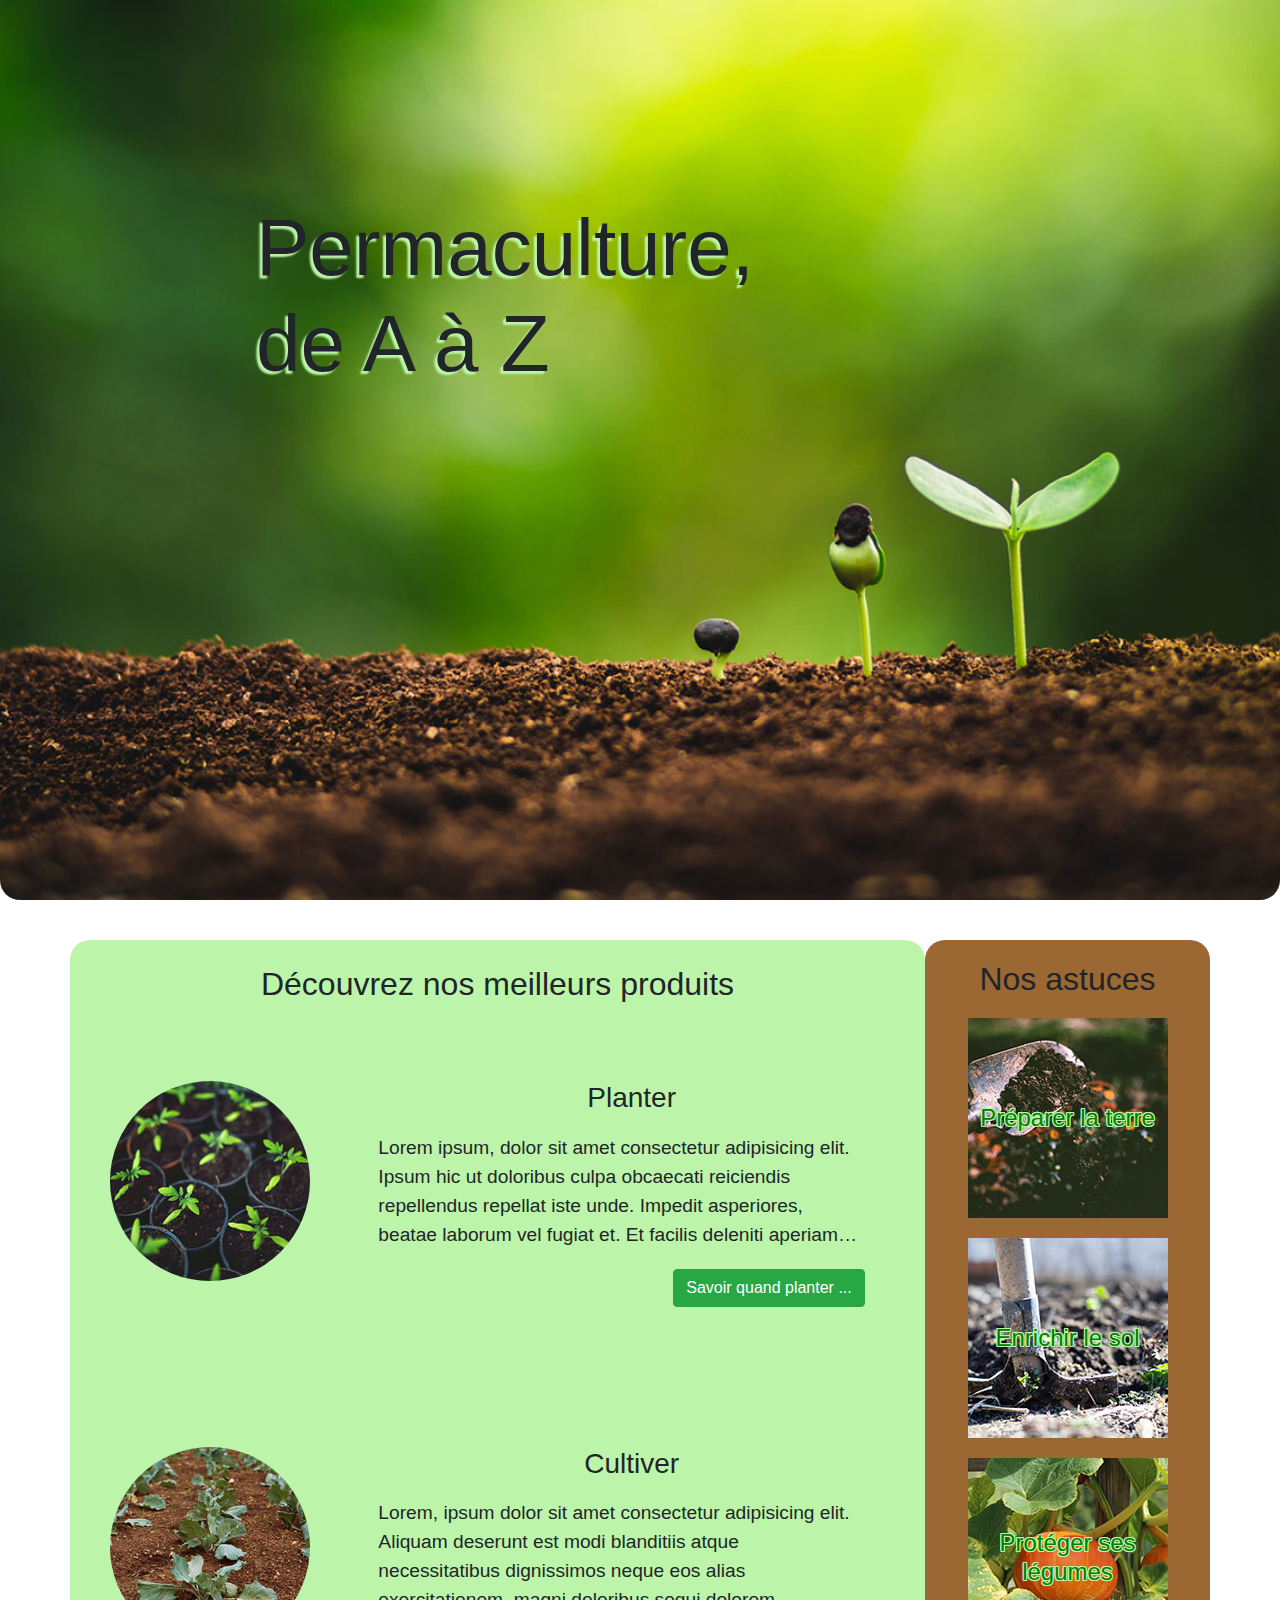
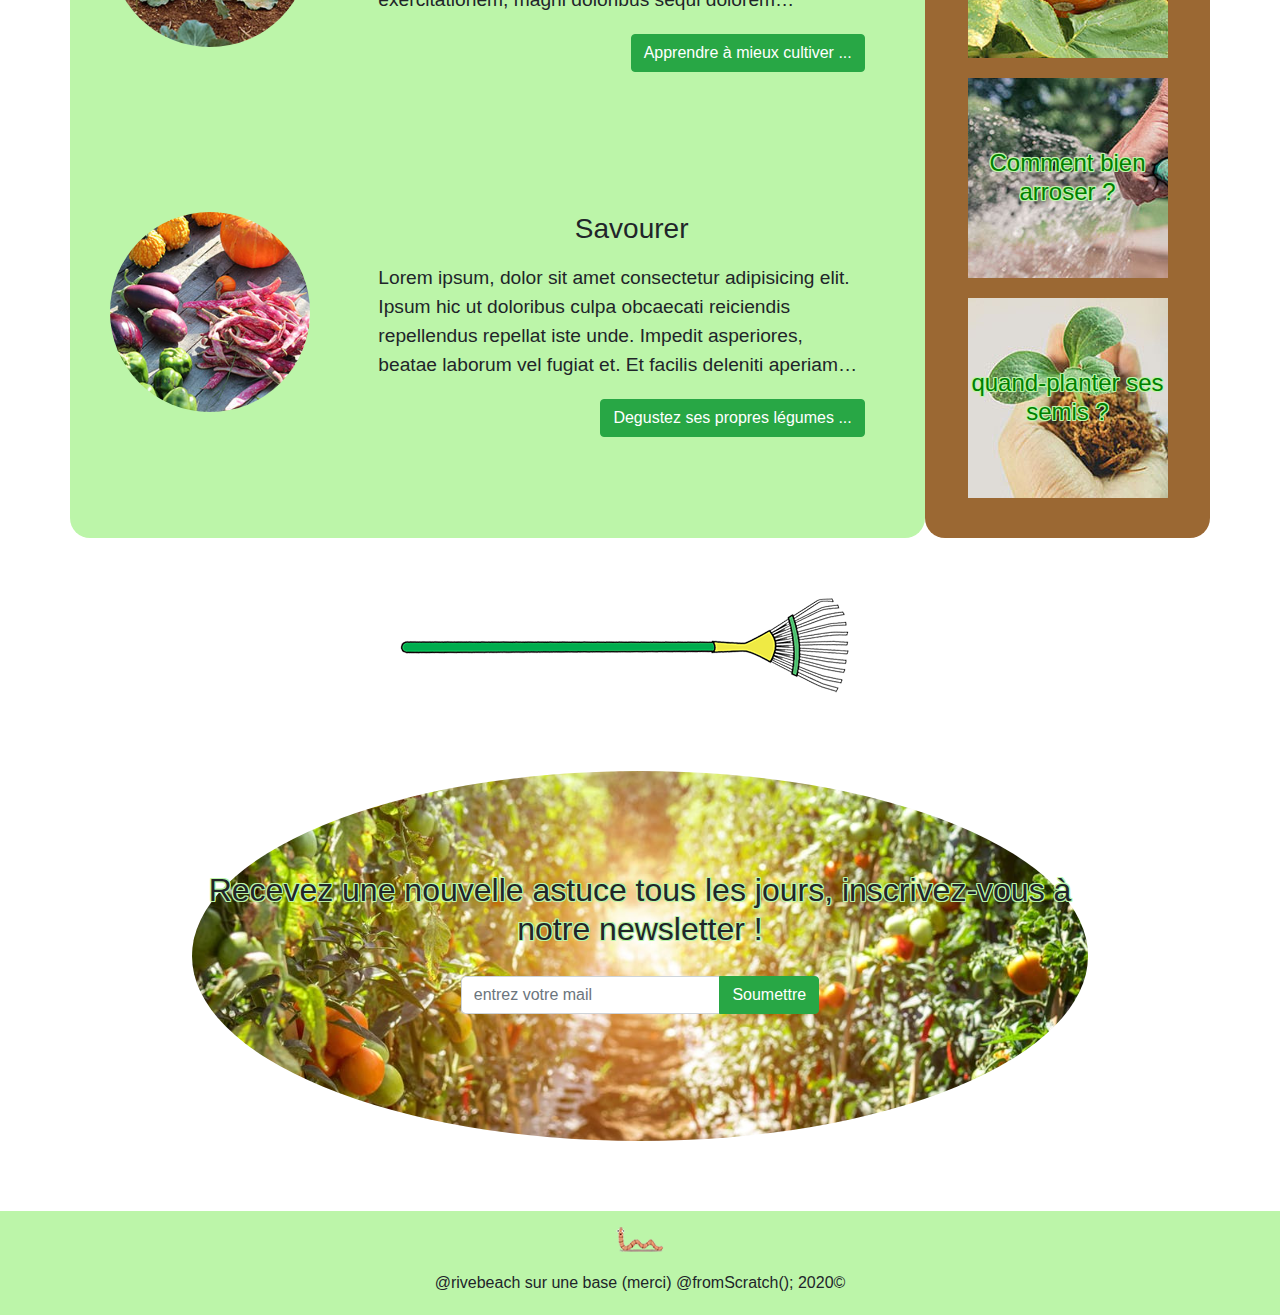
<file: index.html>
<!DOCTYPE html>
<html lang="fr">
    <head>
        <meta charset="UTF-8">
        <meta name="viewport" content="width=device-width, initial-scale=1.0">
        <title>Permaculture, de A à Z</title>
        <!--Lien vers la version 4 de Bootstrap-->
        <link rel="stylesheet" href="./css/bootstrap.css">
        <link rel="stylesheet" href="./css/style.css">
    </head>
    <body>
        <header>
            <nav class="navbar navbar-expand-sm bg-success fixed-top">
                <div class="collapse navbar-collapse">
                    <a href="#" class="nav-item"><img src="./media/logo.png" alt="logo"></a>
                    <a href="blog.html" class="nav-item nav-link">blog</a>
                    <a href="boutique.html" class="nav-item nav-link">boutique</a>
                    <a href="contact.html" class="nav-item nav-link">contact</a>
                </div>
            </nav>
            <h1>Permaculture, <br>de A à Z</h1>
        </header>
        <main>
            <!--Bloc principal du main-->
            <div class="container">
                <div class="row">
                    <!--Sous-bloc partie gauche du main-->
                    <div class="col-lg-9" id="leftPart">
                        <h2>Découvrez nos meilleurs produits</h2>
                        <div class="container">
                            <div class="row elements">
                                <div class="col-sm-4">
                                    <img src="./media/planter.jpg" alt="planter">
                                </div>
                                <div class="col-sm-8">
                                    <h3>Planter</h3>
                                    <p>Lorem ipsum, dolor sit amet consectetur adipisicing elit. Ipsum hic ut doloribus culpa obcaecati reiciendis repellendus repellat iste unde. Impedit asperiores, beatae laborum vel fugiat et. Et facilis deleniti aperiam ratione veniam.</p>
                                    <div class="button">
                                        <button class="btn btn-success">Savoir quand planter ...</button>
                                    </div>
                                </div> 
                            </div>
                            <div class="row elements">
                                <div class="col-sm-4">
                                    <img src="./media/cultiver.jpg" alt="cultiver">
                                </div>
                                <div class="col-sm-8">
                                    <h3>Cultiver</h3>
                                    <p>Lorem, ipsum dolor sit amet consectetur adipisicing elit. Aliquam deserunt est modi blanditiis atque necessitatibus dignissimos neque eos alias exercitationem, magni doloribus sequi dolorem asperiores quae obcaecati animi!</p>
                                    <div class="button">
                                        <button class="btn btn-success">Apprendre à mieux cultiver ...</button>
                                    </div>
                                </div> 
                            </div>
                            <div class="row elements">
                                <div class="col-sm-4">
                                    <img src="./media/savourer.jpg" alt="savourer">
                                </div>
                                <div class="col-sm-8">
                                    <h3>Savourer</h3>
                                    <p>Lorem ipsum, dolor sit amet consectetur adipisicing elit. Ipsum hic ut doloribus culpa obcaecati reiciendis repellendus repellat iste unde. Impedit asperiores, beatae laborum vel fugiat et. Et facilis deleniti aperiam ratione veniam.</p>
                                    <div class="button">
                                        <button class="btn btn-success">Degustez ses propres légumes ...</button>
                                    </div>
                                </div> 
                            </div>
                        </div>
                    </div>
                        <!--Sous-bloc partie droite du main-->
                    <div class="col-lg-3" id="rightPart">
                        <h2>Nos astuces</h2>
                        <div class="tips" style="background: url(./media/preparer.jpeg)no-repeat 50% 50%;">
                            <h4>Préparer la terre</h4>
                        </div>
                        <div class="tips" style="background: url(./media/enrichir.jpeg)no-repeat 50% 50%;">
                            <h4>Enrichir le sol</h4>
                        </div>
                        <div class="tips" style="background: url(./media/proteger.jpg)no-repeat 50% 50%;">
                            <h4>Protéger ses légumes</h4>
                        </div>
                        <div class="tips" style="background: url(./media/arroser.jpg)no-repeat 50% 50%;">
                            <h4>Comment bien arroser ?</h4>
                        </div>
                        <div class="tips" style="background: url(./media/quand-planter.jpeg)no-repeat 50% 50%;">
                            <h4>quand-planter ses semis ?</h4>
                        </div>
                    </div>
                </div>
            </div>
            <!--Bloc transition du main-->
            <div id="transition">
                <img src="./media/transition.png" alt="rateau">
            </div>
            <!--Bloc newsletter du main-->
            <div id="newsletter">
                <h4>Recevez une nouvelle astuce tous les jours, inscrivez-vous à notre newsletter !</h4>
                <div class="input-group">
                    <input type="email" class="form-control" placeholder="entrez votre mail">
                    <div class="input-group-append">
                        <button class="btn btn-success">Soumettre</button>
                    </div>
                </div>
            </div>
        </main>
        <footer>
            <img src="./media/logo.png" alt="logo">
            <p>@rivebeach sur une base (merci) @fromScratch(); 2020©</p>
        </footer>
        <!--Lien vers la version 3.4.1 de jquery-->
        <script src="./js/jquery.min.js"></script>
        <script type="text/javascript" src="./js/script.js"></script>
    </body>
</html>
<!--merci à https://twitter.com/KobeKenjo pour son cours https://www.youtube.com/watch?v=ksNQZOA1veo&t=5082s -->
</file>
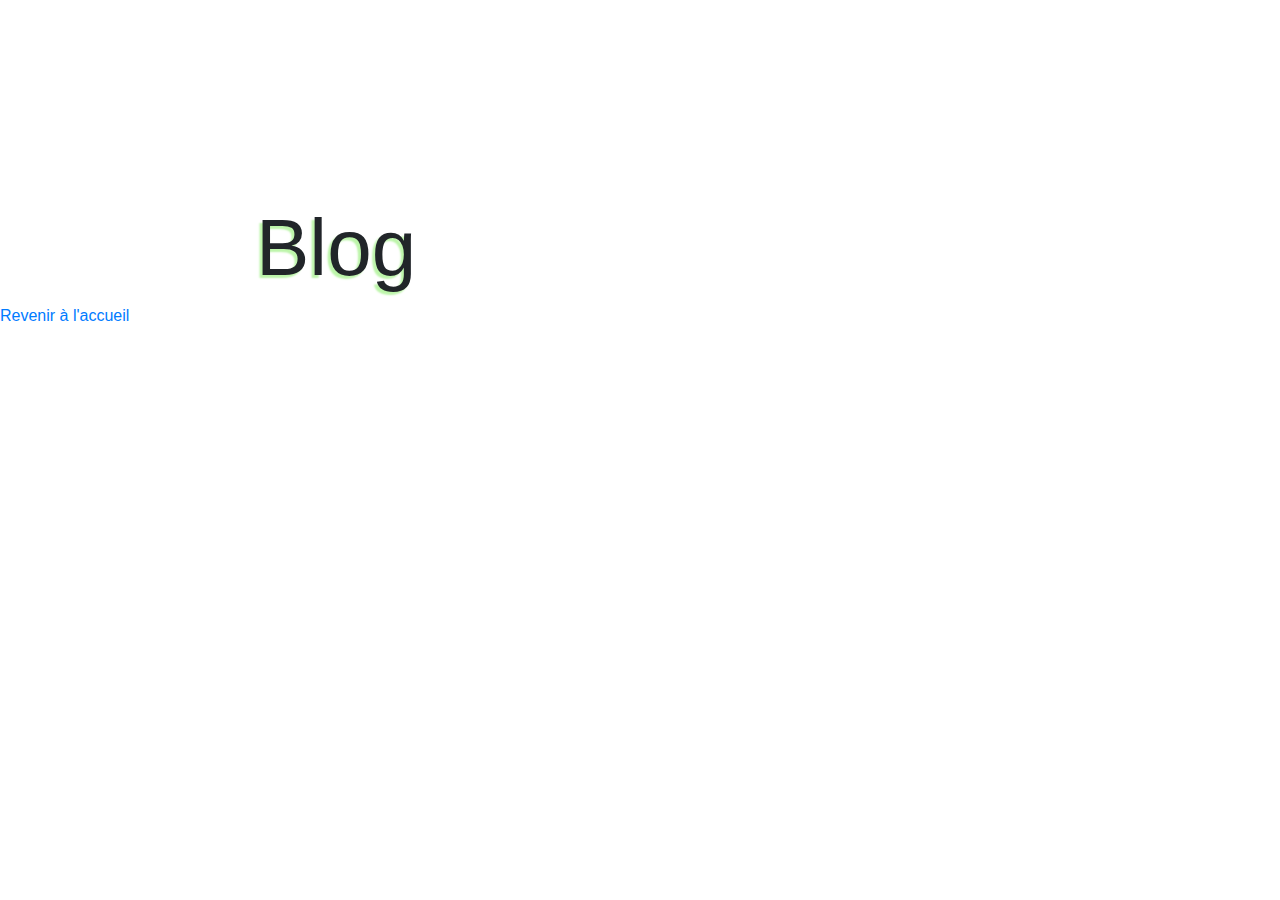
<file: blog.html>
<!DOCTYPE html>
<html lang="fr">
    <head>
        <meta charset="UTF-8">
        <meta name="viewport" content="width=device-width, initial-scale=1.0">
        <title>Blog</title>
        <!--Lien vers la version 4 de Bootstrap-->
        <link rel="stylesheet" href="./css/bootstrap.css">
        <link rel="stylesheet" href="./css/style.css">
    </head>
    <body>
        <h1>Blog</h1>
        <a href="index.html">Revenir à l'accueil</a>
        <!--Lien vers la version 3.4.1 de jquery-->
        <script src="./js/jquery.min.js"></script>
        <script type="text/javascript" src="./js/script.js"></script>
    </body>
</html>
<!--merci à https://twitter.com/KobeKenjo pour son cours https://www.youtube.com/watch?v=ksNQZOA1veo&t=5082s -->
</file>
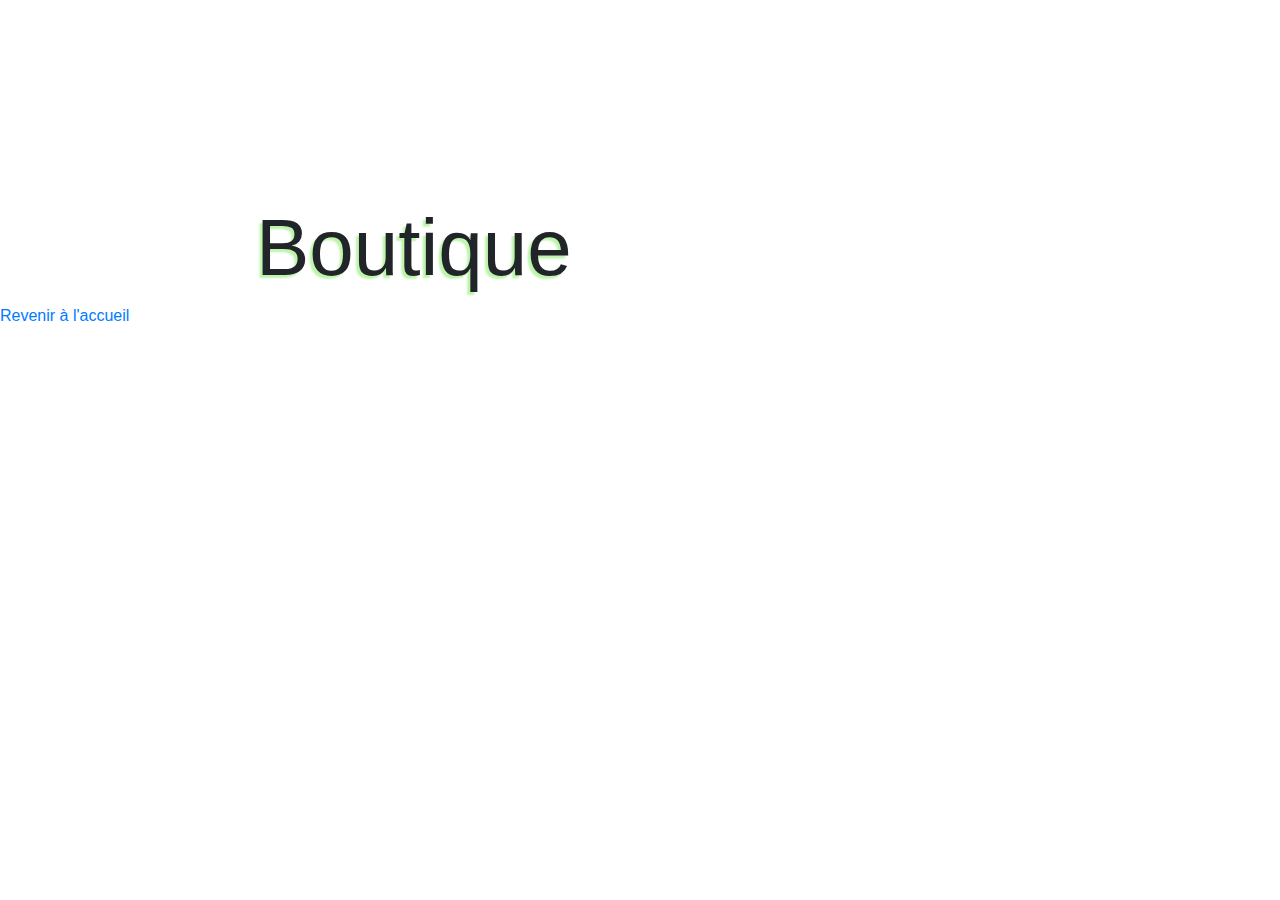
<file: boutique.html>
<!DOCTYPE html>
<html lang="fr">
    <head>
        <meta charset="UTF-8">
        <meta name="viewport" content="width=device-width, initial-scale=1.0">
        <title>Boutique</title>
        <!--Lien vers la version 4 de Bootstrap-->
        <link rel="stylesheet" href="./css/bootstrap.css">
        <link rel="stylesheet" href="./css/style.css">
    </head>
    <body>
        <h1>Boutique</h1>
        <a href="index.html">Revenir à l'accueil</a>
        <!--Lien vers la version 3.4.1 de jquery-->
        <script src="./js/jquery.min.js"></script>
        <script type="text/javascript" src="./js/script.js"></script>
    </body>
</html>
<!--merci à https://twitter.com/KobeKenjo pour son cours https://www.youtube.com/watch?v=ksNQZOA1veo&t=5082s -->
</file>
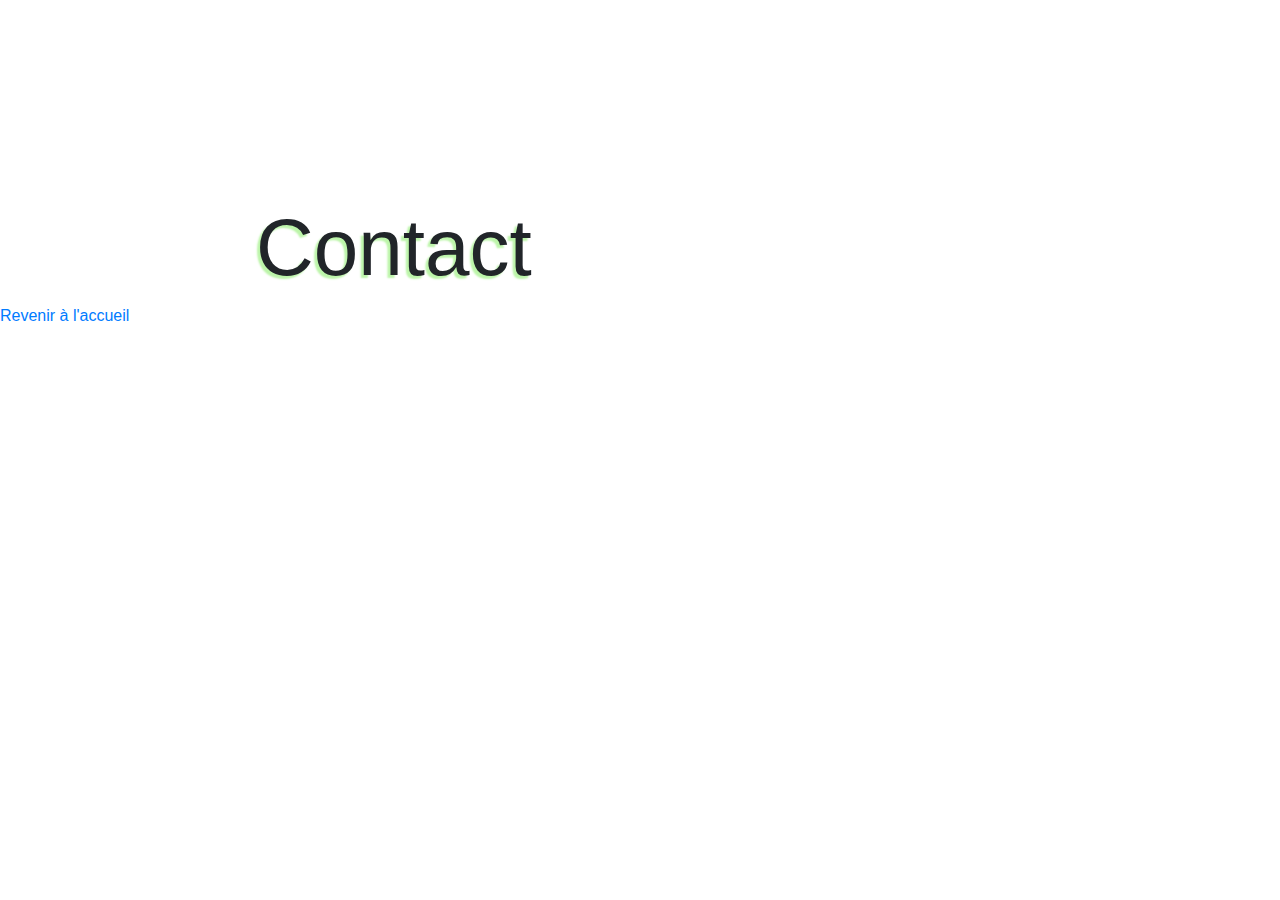
<file: contact.html>
<!DOCTYPE html>
<html lang="fr">
    <head>
        <meta charset="UTF-8">
        <meta name="viewport" content="width=device-width, initial-scale=1.0">
        <title>Contact</title>
        <!--Lien vers la version 4 de Bootstrap-->
        <link rel="stylesheet" href="./css/bootstrap.css">
        <link rel="stylesheet" href="./css/style.css">
    </head>
    <body>
        <h1>Contact</h1>
        <a href="index.html">Revenir à l'accueil</a>
        <!--Lien vers la version 3.4.1 de jquery-->
        <script src="./js/jquery.min.js"></script>
        <script type="text/javascript" src="./js/script.js"></script>
    </body>
</html>
<!--merci à https://twitter.com/KobeKenjo pour son cours https://www.youtube.com/watch?v=ksNQZOA1veo&t=5082s -->
</file>
<file: css/style.css>
html {
    scroll-behavior: smooth;
}
h2, h3, h4, .nav-item, #transition, footer {
    text-align: center;
}
/* *************** Header *************** */
header {
    background: url(../media/main.jpg)no-repeat 50% 50%;
    background-size: cover;
    height: 100vh;
    border-radius: 0px 0px 20px 20px;
    margin-bottom: 40px;
}
h1 {
    font-size: 5em;
    padding: 200px 0 0 20%;
    text-shadow: -3px 3px 2px #bcf5a9;
    animation: titre ease 5s;
}
@keyframes titre {
    0% {
        opacity: 0;
        transform: translateY(350px);
    }
    100% {
        opacity: 1;
        transform: translateY(0px);
    }
}
/* *************** Navbar *************** */
.collapse {
    margin-left: 4%;
}
.nav-item{
    color: darkslategray;
    font-weight: bold;
    padding-right: 45px;
}
/* *************** Bloc partie gauche du main *************** */
#leftPart {
    background-color: #bcf5a9;
    border-radius: 20px;
    padding: 25px;
}
.elements {
    padding: 70px 0;
}
.elements img{
    border-radius: 50%;
    width: 200px;
}
.elements p{
    font-size: 1.2em;
    display: -webkit-box;
    -webkit-box-orient: vertical;
    -webkit-line-clamp: 4;
    overflow: hidden;
    padding-right: 20px;
}
.elements .button {
    text-align: right;
    margin: 15px 4% 0 0;
}
/* *************** Bloc partie droite du main *************** */
#rightPart {
    background-color: #9b6833;
    border-radius: 20px;
    padding: 20px;
}
.tips {
    height: 200px;
    width: 200px;
    margin: 20px auto;
}
.tips h4 {
    position: relative;
    color: green;
    top: 50%;
    transform: translateY(-50%);
    text-shadow: 1px 1px 0 #bcf5a9, 1px -1px 0 #bcf5a9, -1px 1px 0 #bcf5a9, -1px -1px 0 #bcf5a9, 1px 0px 0 #bcf5a9, 0px 1px 0 #bcf5a9, -1px 0px 0 #bcf5a9, 0px -1px 0 #bcf5a9;
}
.tips:hover {
    transform: scale(1.08);
    opacity: 0.7;
    transition: ease-out 0.2s;
}
/* *************** Bloc transition du main *************** */
#transition {
    padding: 50px 0;
}
#transition img {
    animation: rateau ease 12s;
    animation-iteration-count: infinite;
    transform-origin: 50% 50%;
    animation-fill-mode:forwards;
}
@keyframes rateau {
    0% {transform: translate(-25px,0px);}
    12.5% {transform: translate(80px,-25px);}
    25%{transform: translate(-25px,0px);}
    37.5% {transform: translate(80px,25px);}
    50% {transform: translate(-25px,0px);}
    62.5% {transform: translate(80px,-25px);}
    75% {transform: translate(-25px,00px);}
    87.5% {transform: translate(80px,25px);}
    100% {transform: translate(-25px,0px);}
}  
/* *************** Bloc newsletter du main *************** */
#newsletter {
    background: url(../media/newsletter.jpeg) no-repeat 50% 50%;
    background-size: cover;
    height: 370px;
    width: 70%;
    min-width: 450px;
    margin: 0 auto;
    border-radius: 50%;
    margin-bottom: 70px;
}
#newsletter h4 {
    margin-top: 15px;
    padding: 100px 0 20px 0;
    font-size: 2em;
    text-shadow: 1px 1px 0 #bcf5a9, 1px -1px 0 #bcf5a9, -1px 1px 0 #bcf5a9, -1px -1px 0 #bcf5a9, 1px 0px 0 #bcf5a9, 0px 1px 0 #bcf5a9, -1px 0px 0 #bcf5a9, 0px -1px 0 #bcf5a9;
}
#newsletter .input-group {
    width: 40%;
    min-width: 350px;
    margin: 0 auto;
}
/* *************** Footer *************** */
footer {
    background-color: #bcf5a9;
    padding: 15px 0 4px 0;
}
/* *************** Media queries *************** */

@media screen and (max-width: 990px) {
    #rightPart {
        display: flex;
    }
    #rightPart h2 {
        display: none;
    }
    .tips {
        height: 130px;
        width: 130px;
    }
}
@media screen and (max-width: 790px) {
    h1 {
        font-size: 3em;
    }
    .elements {
        padding: 30px 0;
    }
    .elements img {
        max-width: 140px;
        margin-top: 40px;
    }
    #transition img {
        width: 250px;
    }
    .tips {
        height: 90px;
        width: 90px;
    }
    .tips h4 {
        font-size: 0.9em;
    }
}
@media screen and (max-width: 580px) {
    .elements {
        padding: 15px 0;
        text-align: center;
    }
    .elements img {
        margin-bottom: 10px;
    }
    nav {
        display: none !important;
    }
}


/* merci à https://twitter.com/KobeKenjo pour son cours https://www.youtube.com/watch?v=ksNQZOA1veo&t=5082s */
</file>
